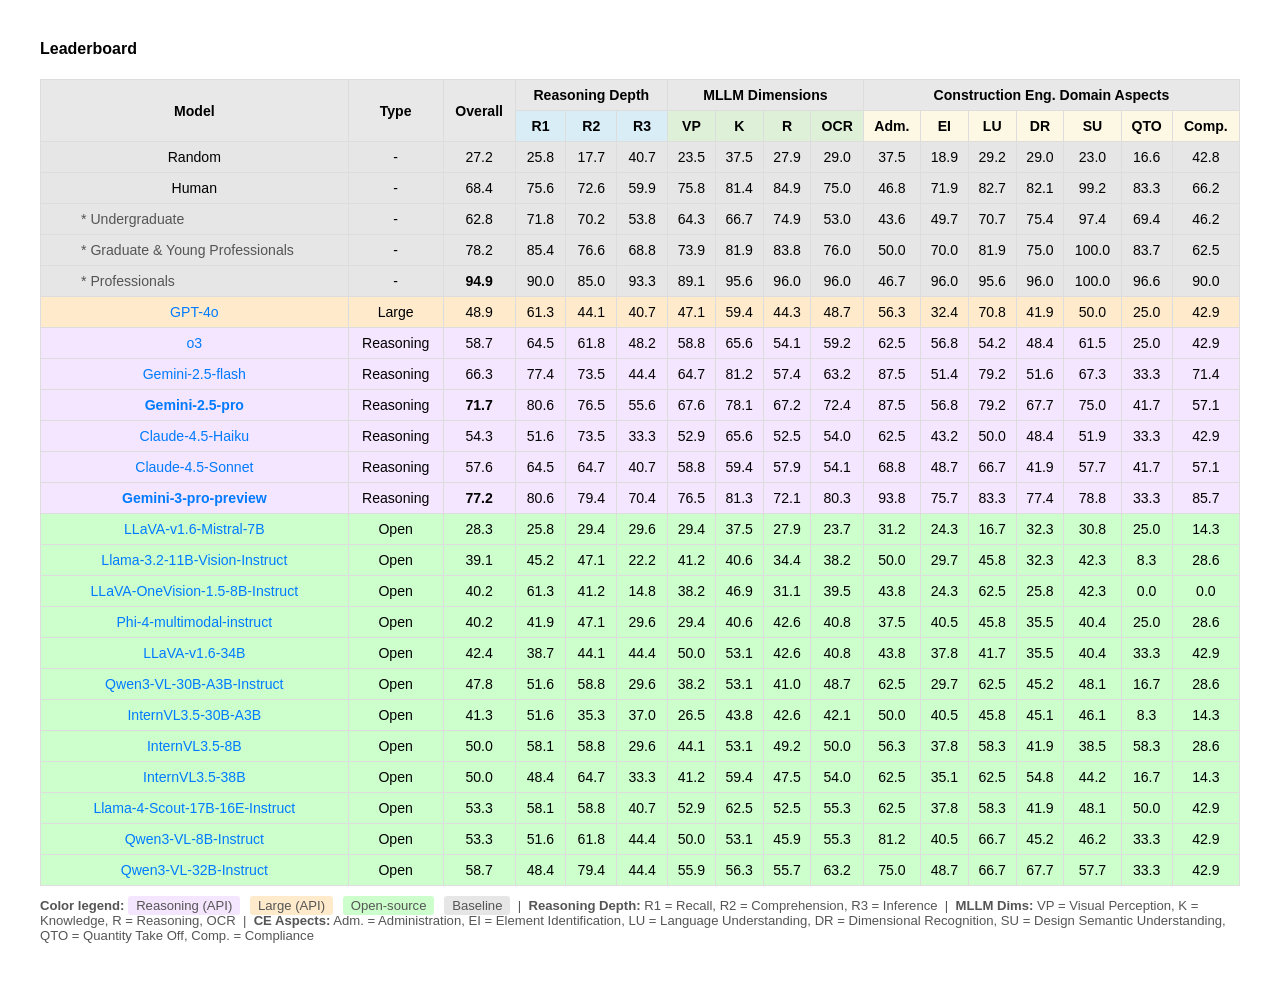
<file: docs/static/leaderboard/leaderboard.html>
<!DOCTYPE html>
<html lang="en">
<head>
    <meta charset="UTF-8">
    <meta name="viewport" content="width=device-width, initial-scale=1.0">
    <title>Leaderboard</title>
    <script src="https://cdnjs.cloudflare.com/ajax/libs/jquery/3.6.0/jquery.min.js"></script>
    <script src="https://cdn.datatables.net/1.11.5/js/jquery.dataTables.min.js"></script>
    <link rel="stylesheet" href="https://cdn.datatables.net/1.11.5/css/jquery.dataTables.min.css">
    <style>
        body { font-family: Arial, sans-serif; margin: 40px; background-color: white; }
        table { width: 100%; border-collapse: collapse; background-color: white; font-size: 0.88em; }
        th, td { border: 1px solid #ddd; padding: 7px 6px; text-align: center; white-space: nowrap; }
        th { background-color: #f2f2f2; cursor: pointer; }
        th:hover { background-color: #ddd; }
        a { text-decoration: none; color: #007bff; }
        a:hover { text-decoration: underline; }
        thead tr:first-child th { background-color: #e8e8e8; font-weight: bold; }
        .group-reasoning { background-color: #d9edf7; }
        .group-mllm     { background-color: #dff0d8; }
        .group-ce       { background-color: #fcf8e3; }
        td.dash { color: #bbb; }
        .sub-row { text-align: left; padding-left: 40px !important; color: #555; }
    </style>
</head>
<body>
    <h4>Leaderboard</h4>
    <table id="leaderboard" class="display">
        <thead>
            <tr>
                <th rowspan="2">Model</th>
                <th rowspan="2">Type</th>
                <th rowspan="2">Overall</th>
                <th colspan="3" class="group-reasoning">Reasoning Depth</th>
                <th colspan="4" class="group-mllm">MLLM Dimensions</th>
                <th colspan="7" class="group-ce">Construction Eng. Domain Aspects</th>
            </tr>
            <tr>
                <th class="group-reasoning">R1</th>
                <th class="group-reasoning">R2</th>
                <th class="group-reasoning">R3</th>
                <th class="group-mllm">VP</th>
                <th class="group-mllm">K</th>
                <th class="group-mllm">R</th>
                <th class="group-mllm">OCR</th>
                <th class="group-ce">Adm.</th>
                <th class="group-ce">EI</th>
                <th class="group-ce">LU</th>
                <th class="group-ce">DR</th>
                <th class="group-ce">SU</th>
                <th class="group-ce">QTO</th>
                <th class="group-ce">Comp.</th>
            </tr>
        </thead>
        <tbody>
            <tr style="background-color: #e6e6e6;"><td>Random</td><td>-</td><td>27.2</td><td>25.8</td><td>17.7</td><td>40.7</td><td>23.5</td><td>37.5</td><td>27.9</td><td>29.0</td><td>37.5</td><td>18.9</td><td>29.2</td><td>29.0</td><td>23.0</td><td>16.6</td><td>42.8</td></tr>
            <tr style="background-color: #e6e6e6;"><td>Human</td><td>-</td><td>68.4</td><td>75.6</td><td>72.6</td><td>59.9</td><td>75.8</td><td>81.4</td><td>84.9</td><td>75.0</td><td>46.8</td><td>71.9</td><td>82.7</td><td>82.1</td><td>99.2</td><td>83.3</td><td>66.2</td></tr>
            <tr style="background-color: #e6e6e6;"><td class="sub-row">* Undergraduate</td><td>-</td><td>62.8</td><td>71.8</td><td>70.2</td><td>53.8</td><td>64.3</td><td>66.7</td><td>74.9</td><td>53.0</td><td>43.6</td><td>49.7</td><td>70.7</td><td>75.4</td><td>97.4</td><td>69.4</td><td>46.2</td></tr>
            <tr style="background-color: #e6e6e6;"><td class="sub-row">* Graduate & Young Professionals</td><td>-</td><td>78.2</td><td>85.4</td><td>76.6</td><td>68.8</td><td>73.9</td><td>81.9</td><td>83.8</td><td>76.0</td><td>50.0</td><td>70.0</td><td>81.9</td><td>75.0</td><td>100.0</td><td>83.7</td><td>62.5</td></tr>
            <tr style="background-color: #e6e6e6;"><td class="sub-row">* Professionals</td><td>-</td><td><strong>94.9</strong></td><td>90.0</td><td>85.0</td><td>93.3</td><td>89.1</td><td>95.6</td><td>96.0</td><td>96.0</td><td>46.7</td><td>96.0</td><td>95.6</td><td>96.0</td><td>100.0</td><td>96.6</td><td>90.0</td></tr>

            <tr style="background-color: #ffebcc;"><td><a href="https://platform.openai.com/docs/models/gpt-4o" target="_blank">GPT-4o</a></td><td>Large</td><td>48.9</td><td>61.3</td><td>44.1</td><td>40.7</td><td>47.1</td><td>59.4</td><td>44.3</td><td>48.7</td><td>56.3</td><td>32.4</td><td>70.8</td><td>41.9</td><td>50.0</td><td>25.0</td><td>42.9</td></tr>
            <tr style="background-color: #f5e6ff;"><td><a href="https://platform.openai.com/docs/models/o3" target="_blank">o3</a></td><td>Reasoning</td><td>58.7</td><td>64.5</td><td>61.8</td><td>48.2</td><td>58.8</td><td>65.6</td><td>54.1</td><td>59.2</td><td>62.5</td><td>56.8</td><td>54.2</td><td>48.4</td><td>61.5</td><td>25.0</td><td>42.9</td></tr>
            <tr style="background-color: #f5e6ff;"><td><a href="https://deepmind.google/technologies/gemini/" target="_blank">Gemini-2.5-flash</a></td><td>Reasoning</td><td>66.3</td><td>77.4</td><td>73.5</td><td>44.4</td><td>64.7</td><td>81.2</td><td>57.4</td><td>63.2</td><td>87.5</td><td>51.4</td><td>79.2</td><td>51.6</td><td>67.3</td><td>33.3</td><td>71.4</td></tr>
            <tr style="background-color: #f5e6ff;"><td><a href="https://deepmind.google/technologies/gemini/" target="_blank"><strong>Gemini-2.5-pro</strong></a></td><td>Reasoning</td><td><strong>71.7</strong></td><td>80.6</td><td>76.5</td><td>55.6</td><td>67.6</td><td>78.1</td><td>67.2</td><td>72.4</td><td>87.5</td><td>56.8</td><td>79.2</td><td>67.7</td><td>75.0</td><td>41.7</td><td>57.1</td></tr>
            <tr style="background-color: #f5e6ff;"><td><a href="https://www.anthropic.com/claude" target="_blank">Claude-4.5-Haiku</a></td><td>Reasoning</td><td>54.3</td><td>51.6</td><td>73.5</td><td>33.3</td><td>52.9</td><td>65.6</td><td>52.5</td><td>54.0</td><td>62.5</td><td>43.2</td><td>50.0</td><td>48.4</td><td>51.9</td><td>33.3</td><td>42.9</td></tr>
            <tr style="background-color: #f5e6ff;"><td><a href="https://www.anthropic.com/claude" target="_blank">Claude-4.5-Sonnet</a></td><td>Reasoning</td><td>57.6</td><td>64.5</td><td>64.7</td><td>40.7</td><td>58.8</td><td>59.4</td><td>57.9</td><td>54.1</td><td>68.8</td><td>48.7</td><td>66.7</td><td>41.9</td><td>57.7</td><td>41.7</td><td>57.1</td></tr>
            <tr style="background-color: #f5e6ff;"><td><a href="https://deepmind.google/technologies/gemini/" target="_blank"><strong>Gemini-3-pro-preview</strong></a></td><td>Reasoning</td><td><strong>77.2</strong></td><td>80.6</td><td>79.4</td><td>70.4</td><td>76.5</td><td>81.3</td><td>72.1</td><td>80.3</td><td>93.8</td><td>75.7</td><td>83.3</td><td>77.4</td><td>78.8</td><td>33.3</td><td>85.7</td></tr>

            <tr style="background-color: #ccffcc;"><td><a href="https://huggingface.co/llava-hf/llava-v1.6-mistral-7b-hf" target="_blank">LLaVA-v1.6-Mistral-7B</a></td><td>Open</td><td>28.3</td><td>25.8</td><td>29.4</td><td>29.6</td><td>29.4</td><td>37.5</td><td>27.9</td><td>23.7</td><td>31.2</td><td>24.3</td><td>16.7</td><td>32.3</td><td>30.8</td><td>25.0</td><td>14.3</td></tr>
            <tr style="background-color: #ccffcc;"><td><a href="https://huggingface.co/meta-llama/Llama-3.2-11B-Vision-Instruct" target="_blank">Llama-3.2-11B-Vision-Instruct</a></td><td>Open</td><td>39.1</td><td>45.2</td><td>47.1</td><td>22.2</td><td>41.2</td><td>40.6</td><td>34.4</td><td>38.2</td><td>50.0</td><td>29.7</td><td>45.8</td><td>32.3</td><td>42.3</td><td>8.3</td><td>28.6</td></tr>
            <tr style="background-color: #ccffcc;"><td><a href="https://huggingface.co/lmms-lab/LLaVA-OneVision-1.5-8B-Instruct" target="_blank">LLaVA-OneVision-1.5-8B-Instruct</a></td><td>Open</td><td>40.2</td><td>61.3</td><td>41.2</td><td>14.8</td><td>38.2</td><td>46.9</td><td>31.1</td><td>39.5</td><td>43.8</td><td>24.3</td><td>62.5</td><td>25.8</td><td>42.3</td><td>0.0</td><td>0.0</td></tr>
            <tr style="background-color: #ccffcc;"><td><a href="https://huggingface.co/microsoft/Phi-4-multimodal-instruct" target="_blank">Phi-4-multimodal-instruct</a></td><td>Open</td><td>40.2</td><td>41.9</td><td>47.1</td><td>29.6</td><td>29.4</td><td>40.6</td><td>42.6</td><td>40.8</td><td>37.5</td><td>40.5</td><td>45.8</td><td>35.5</td><td>40.4</td><td>25.0</td><td>28.6</td></tr>
            <tr style="background-color: #ccffcc;"><td><a href="https://huggingface.co/llava-hf/llava-v1.6-34b-hf" target="_blank">LLaVA-v1.6-34B</a></td><td>Open</td><td>42.4</td><td>38.7</td><td>44.1</td><td>44.4</td><td>50.0</td><td>53.1</td><td>42.6</td><td>40.8</td><td>43.8</td><td>37.8</td><td>41.7</td><td>35.5</td><td>40.4</td><td>33.3</td><td>42.9</td></tr>
            <tr style="background-color: #ccffcc;"><td><a href="https://huggingface.co/Qwen/Qwen3-VL-30B-A3B-Instruct" target="_blank">Qwen3-VL-30B-A3B-Instruct</a></td><td>Open</td><td>47.8</td><td>51.6</td><td>58.8</td><td>29.6</td><td>38.2</td><td>53.1</td><td>41.0</td><td>48.7</td><td>62.5</td><td>29.7</td><td>62.5</td><td>45.2</td><td>48.1</td><td>16.7</td><td>28.6</td></tr>
            <tr style="background-color: #ccffcc;"><td><a href="https://huggingface.co/OpenGVLab/InternVL3_5-30B-A3B-HF" target="_blank">InternVL3.5-30B-A3B</a></td><td>Open</td><td>41.3</td><td>51.6</td><td>35.3</td><td>37.0</td><td>26.5</td><td>43.8</td><td>42.6</td><td>42.1</td><td>50.0</td><td>40.5</td><td>45.8</td><td>45.1</td><td>46.1</td><td>8.3</td><td>14.3</td></tr>
            <tr style="background-color: #ccffcc;"><td><a href="https://huggingface.co/OpenGVLab/InternVL3_5-8B-HF" target="_blank">InternVL3.5-8B</a></td><td>Open</td><td>50.0</td><td>58.1</td><td>58.8</td><td>29.6</td><td>44.1</td><td>53.1</td><td>49.2</td><td>50.0</td><td>56.3</td><td>37.8</td><td>58.3</td><td>41.9</td><td>38.5</td><td>58.3</td><td>28.6</td></tr>
            <tr style="background-color: #ccffcc;"><td><a href="https://huggingface.co/OpenGVLab/InternVL3_5-38B-HF" target="_blank">InternVL3.5-38B</a></td><td>Open</td><td>50.0</td><td>48.4</td><td>64.7</td><td>33.3</td><td>41.2</td><td>59.4</td><td>47.5</td><td>54.0</td><td>62.5</td><td>35.1</td><td>62.5</td><td>54.8</td><td>44.2</td><td>16.7</td><td>14.3</td></tr>
            <tr style="background-color: #ccffcc;"><td><a href="https://huggingface.co/meta-llama/Llama-4-Scout-17B-16E-Instruct" target="_blank">Llama-4-Scout-17B-16E-Instruct</a></td><td>Open</td><td>53.3</td><td>58.1</td><td>58.8</td><td>40.7</td><td>52.9</td><td>62.5</td><td>52.5</td><td>55.3</td><td>62.5</td><td>37.8</td><td>58.3</td><td>41.9</td><td>48.1</td><td>50.0</td><td>42.9</td></tr>
            <tr style="background-color: #ccffcc;"><td><a href="https://huggingface.co/Qwen/Qwen3-VL-8B-Instruct" target="_blank">Qwen3-VL-8B-Instruct</a></td><td>Open</td><td>53.3</td><td>51.6</td><td>61.8</td><td>44.4</td><td>50.0</td><td>53.1</td><td>45.9</td><td>55.3</td><td>81.2</td><td>40.5</td><td>66.7</td><td>45.2</td><td>46.2</td><td>33.3</td><td>42.9</td></tr>
            <tr style="background-color: #ccffcc;"><td><a href="https://huggingface.co/Qwen/Qwen3-VL-32B-Instruct" target="_blank">Qwen3-VL-32B-Instruct</a></td><td>Open</td><td>58.7</td><td>48.4</td><td>79.4</td><td>44.4</td><td>55.9</td><td>56.3</td><td>55.7</td><td>63.2</td><td>75.0</td><td>48.7</td><td>66.7</td><td>67.7</td><td>57.7</td><td>33.3</td><td>42.9</td></tr>
        </tbody>
    </table>

    <p style="margin-top: 12px; font-size: 0.82em; color: #555;">
        <strong>Color legend:</strong>
        <span style="background:#f5e6ff; padding:2px 8px; border-radius:3px; margin-right:6px;">Reasoning (API)</span>
        <span style="background:#ffebcc; padding:2px 8px; border-radius:3px; margin-right:6px;">Large (API)</span>
        <span style="background:#ccffcc; padding:2px 8px; border-radius:3px; margin-right:6px;">Open-source</span>
        <span style="background:#e6e6e6; padding:2px 8px; border-radius:3px;">Baseline</span>
        &nbsp;|&nbsp;
        <strong>Reasoning Depth:</strong> R1 = Recall, R2 = Comprehension, R3 = Inference &nbsp;|&nbsp;
        <strong>MLLM Dims:</strong> VP = Visual Perception, K = Knowledge, R = Reasoning, OCR &nbsp;|&nbsp;
        <strong>CE Aspects:</strong> Adm. = Administration, EI = Element Identification, LU = Language Understanding, DR = Dimensional Recognition, SU = Design Semantic Understanding, QTO = Quantity Take Off, Comp. = Compliance
    </p>

    <script>
        $(document).ready(function () {
            $('#leaderboard').DataTable({
                "order": [], // Disabled initial sort so baseline rows stay naturally ordered initially
                "searching": true,
                "paging": false,
                "info": false,
                "columnDefs": [
                    { "type": "html", "targets": [0] },
                    { "orderable": false, "targets": [] }
                ]
            });
        });
    </script>
</body>
</html>
</file>
